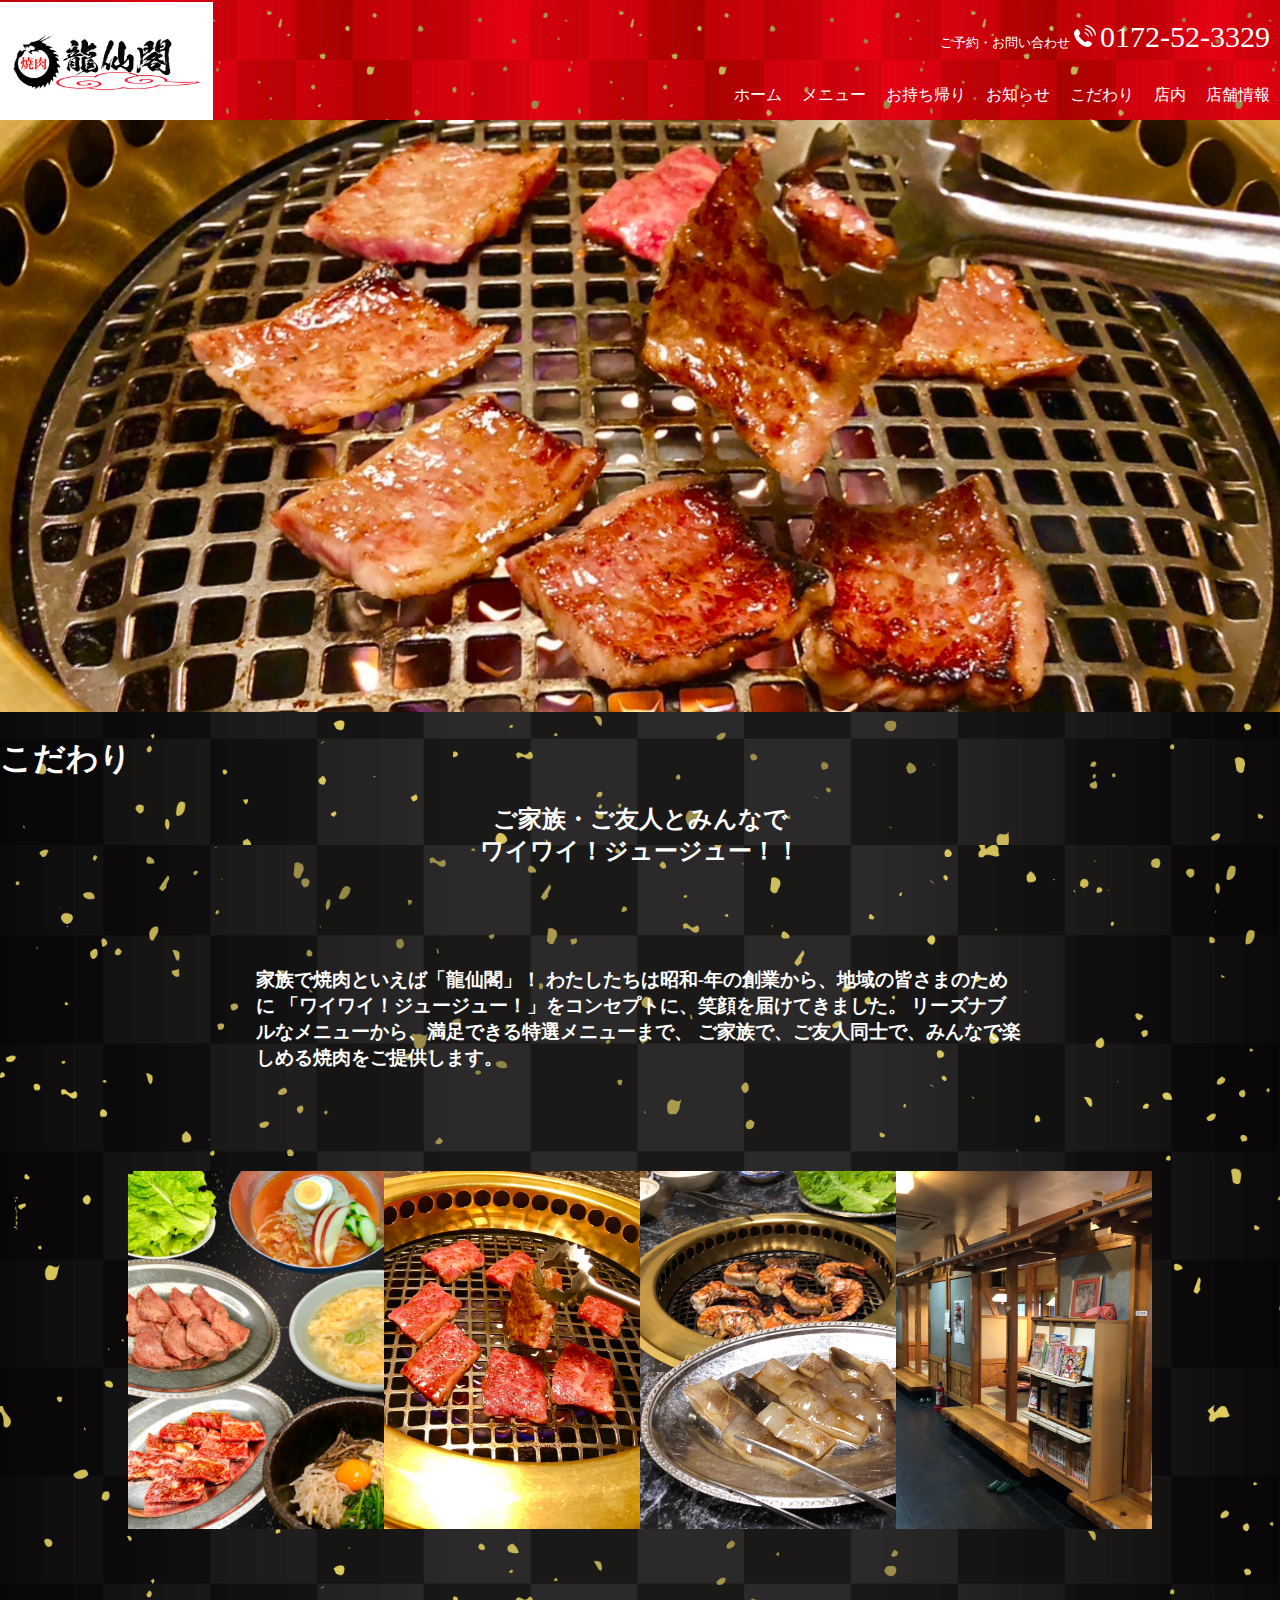
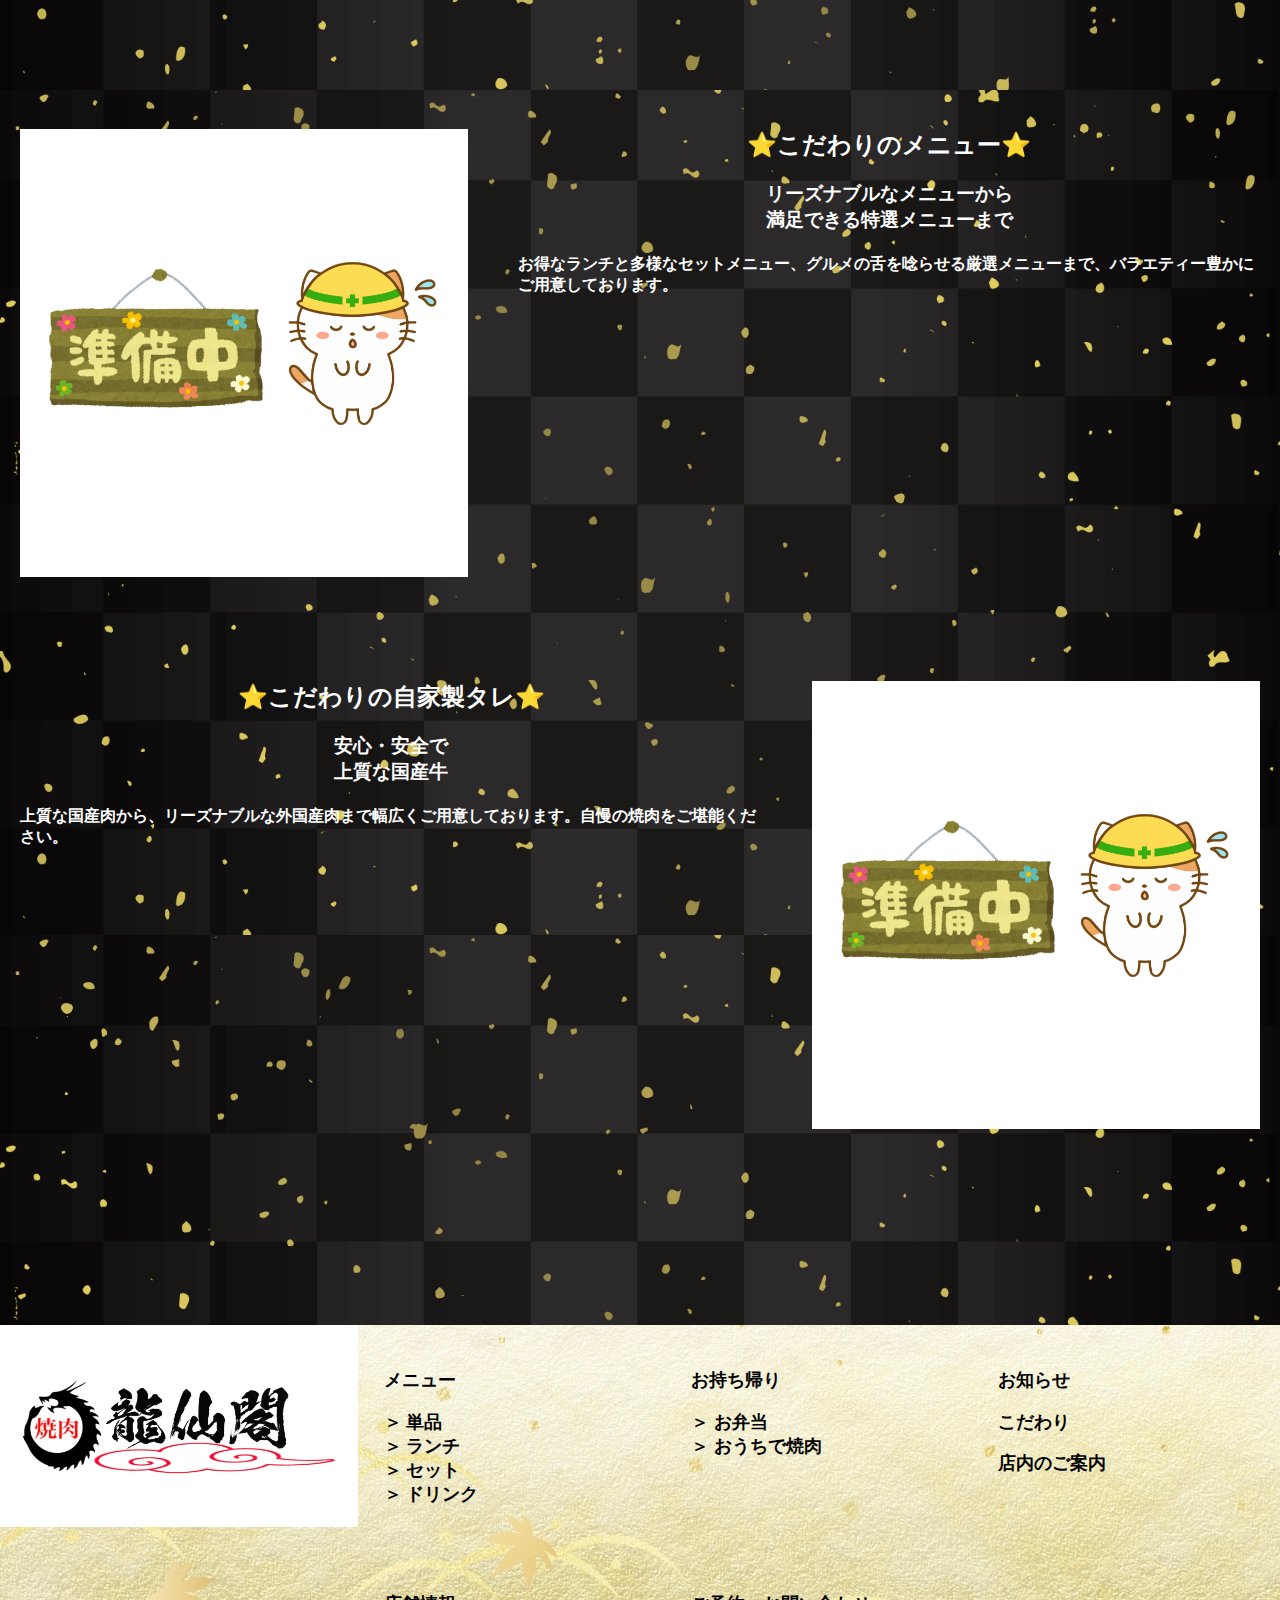
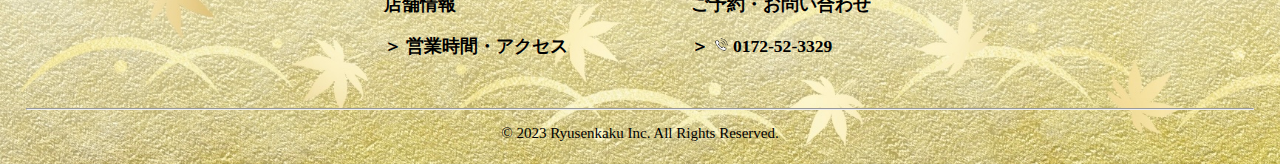
<file: commitment.html>
<!DOCTYPE html>
<html lang="ja">
<head>
    <meta charset="UTF-8">
    <meta http-equiv="X-UA-Compatible" content="IE=edge">
    <link rel="stylesheet" href="./commitment.css">
    <meta name="viewport" content="width=device-width, initial-scale=1.0">
    <title>龍仙閣 こだわり</title>
</head>
<body>
    <div class="wrapper">
        <header class="area_header">
            <div class="box_logo">
                <h1 class="logo"><a href="龍仙閣.html"><img class="logo-img" src="./image/home_img/IMG_logo.jpg" alt="焼肉 龍仙閣"></a></h1>
            </div>
            <nav class="area_gnav">
                <ul class="tel">
                    <small>ご予約・お問い合わせ</small>
                    <span><img loading="lazy" src="./image/home_img/IMG_phone-icon.png" alt="tel" width="22" height="22"></span>
                    <span class="tel-number">0172-52-3329</span>
                </ul>
                <ul class="gnavi">
                    <li class="gnavi_li_home">
                        <a href="龍仙閣.html" class="gnavi_home">ホーム</a>
                    </li>
                    <li class="gnavi_li_menu">
                        <a href="menu.html" class="gnavi_content wide">メニュー</a>
                    </li>
                    <li class="gnavi_li_takeout">
                        <a href="takeout.html" class="gnavi_content wide">お持ち帰り</a>
                    </li>
                    <li class="gnavi_li_news">
                        <a href="news.html" class="gnavi_content">お知らせ</a>
                    </li>    
                    <li class="gnavi_li_commitment">
                        <a href="commitment.html" class="gnavi_content">こだわり</a>
                    </li>
                    <li class="gnavi_li_insideofshop">
                        <a href="inside.html" class="gnavi_content">店内</a>
                    </li>
                    <li class="gnavi_li_shopinfo">
                        <a href="shopinfo.html" class="gnavi_content">店舗情報</a>
                    </li>
                </ul>
            </nav>
        </header>
        <header>
            <div class="hamburger-menu">
                <input type="checkbox" id="menu-btn-check">
                <label for="menu-btn-check" class="menu-btn"><span></span></label>
                <!--ここからメニュー-->
                <div class="menu-content">
                    <ul>
                        <li>
                            <a href="龍仙閣.html">ホーム</a>
                        </li>
                        <li>
                            <a href="menu.html">メニュー</a>
                        </li>
                        <li>
                            <a href="takeout.html">お持ち帰り</a>
                        </li>
                        <li>
                            <a href="news.html">お知らせ</a>
                        </li>
                        <li>
                            <a href="commitment.html">こだわり</a>
                        </li>
                        <li>
                            <a href="inside.html">店内</a>
                        </li>
                        <li>
                            <a href="shopinfo.html">店舗情報</a>
                        </li>
                    </ul>
                </div>
                <!--ここまでメニュー-->
            </div>
        </header>
        <!-- 壁紙サイズ -->
        <div class="top_img">
            <img src="./image/commitment_img/IMG_header_commitment.jpg" alt="img-commitment-top" width="100%" height="auto">
            <h1>こだわり</h1>
        </div>
        
    </div>
    
    <div class="commitment-above">
        <div class="head-above">
            <h2 class="head-2">ご家族・ご友人とみんなで<br>ワイワイ！ジュージュー！！</h2>
            <h3 class="head-3">家族で焼肉といえば「龍仙閣」！
                わたしたちは昭和-年の創業から、地域の皆さまのために
                「ワイワイ！ジュージュー！」をコンセプトに、笑顔を届けてきました。
                リーズナブルなメニューから、満足できる特選メニューまで、
                ご家族で、ご友人同士で、みんなで楽しめる焼肉をご提供します。
            </h3>
        
        </div>
        <!-- 5:7 -->
        <div class="img-above">
            <img class="img-1" src="./image/commitment_img/IMG_above1.jpg">
            <img class="img-1" src="./image/commitment_img/IMG_above2.jpg">
            <img class="img-1" src="./image/commitment_img/IMG_above3.jpg">
            <img class="img-1" src="./image/commitment_img/IMG_above4.jpg">
            
        </div>
    </div>
    
    <div class="commitment-under">
        <div class="commitment-memu">
            <div class="commitment-memu-img">
                <img class="img-2" src="./image/home_img/IMG_preparation.jpg">
            </div>
            <div class="commitment-memu-tile">
                <h2 class="menu-2">⭐️こだわりのメニュー⭐️</h2>
                <h3 class="menu-3">リーズナブルなメニューから<br>満足できる特選メニューまで
                </h3>
                <h4 class="menu-4">お得なランチと多様なセットメニュー、グルメの舌を唸らせる厳選メニューまで、バラエティー豊かにご用意しております。</h4>
            
            </div>
            
        </div>
        <div class="commitment-niku">
            <div class="commitment-niku-tile">
                <h2 class="niku-2">⭐️こだわりの自家製タレ⭐️</h2>
                <h3 class="niku-3">安心・安全で<br>上質な国産牛
                </h3>
                <h4 class="niku-4">上質な国産肉から、リーズナブルな外国産肉まで幅広くご用意しております。自慢の焼肉をご堪能ください。</h4>
            </div>
            <div class="commitment-niku-img">
                <img class="img-2" src="./image/home_img/IMG_preparation.jpg">
            </div>
        </div>

    </div>

    <footer class="footer">
        <div class="footer-above">
            <div class="footer-logo">
                <a href="龍仙閣.html">
                    <img src="./image/home_img/IMG_logo.jpg" class="footer-logo-img">
                </a>
            </div>
            <div class="footer-list">
                <div class="footer-tile">
                    <h3 class="footer-navi-heading"><a href="menu.html">メニュー</a></p>
                    <ul class="footer-navi">
                        <li><a href="menu.html#牛焼肉">＞ 単品</a></li>
                        <li><a href="menu.html#ランチメニュー">＞ ランチ</a></li>
                        <li><a href="menu.html#セットメニュー">＞ セット</a></li>
                        <li><a href="menu.html#ソフトドリンク">＞ ドリンク</a></li>
                    </ul>   
                </div>
                <div class="footer-tile">
                    <h3 class="footer-navi-heading"><a href="takeout.html">お持ち帰り</a></p>
                    <ul class="footer-navi">
                        <li><a href="takeout.html#お弁当">＞ お弁当</a></li>
                        <li><a href="takeout.html#おうちで焼肉">＞ おうちで焼肉</a></li>
                    </ul>   
                </div>
                <div class="footer-tile">
                    <h3 class="footer-navi-heading"><a href="news.html">お知らせ</a></p>
                    <h3 class="footer-navi-heading"><a href="commitment.html">こだわり</a></p>
                    <h3 class="footer-navi-heading"><a href="inside.html">店内のご案内</a></p>
                </div>
                <div class="footer-tile">
                    <h3 class="footer-navi-heading"><a href="shopinfo.html">店舗情報</a></p>
                    <ul class="footer-navi">
                        <li><a href="龍仙閣.html#営業時間・アクセス">＞ 営業時間・アクセス</a></li>
                    </ul>   
                </div>
                <div class="footer-tile">
                    <h3 class="footer-navi-heading"><a href="#">ご予約・お問い合わせ</a></p>
                    <ul class="footer-navi">
                        <li><a href="#">＞ <img src="./image/home_img/IMG_phone-icon2.png" width="15px"> 0172-52-3329</a></li>
                    </ul>   
                </div>
            </div>
        </div>
        <div class="footer-under">
            <div class="copyright-area">
                <hr /><p class="copyright">© 2023 <a href="龍仙閣.html">Ryusenkaku Inc.</a> All Rights Reserved.
            </div>
        </div>
        
       
    </footer>
</body>
</html>
</file>
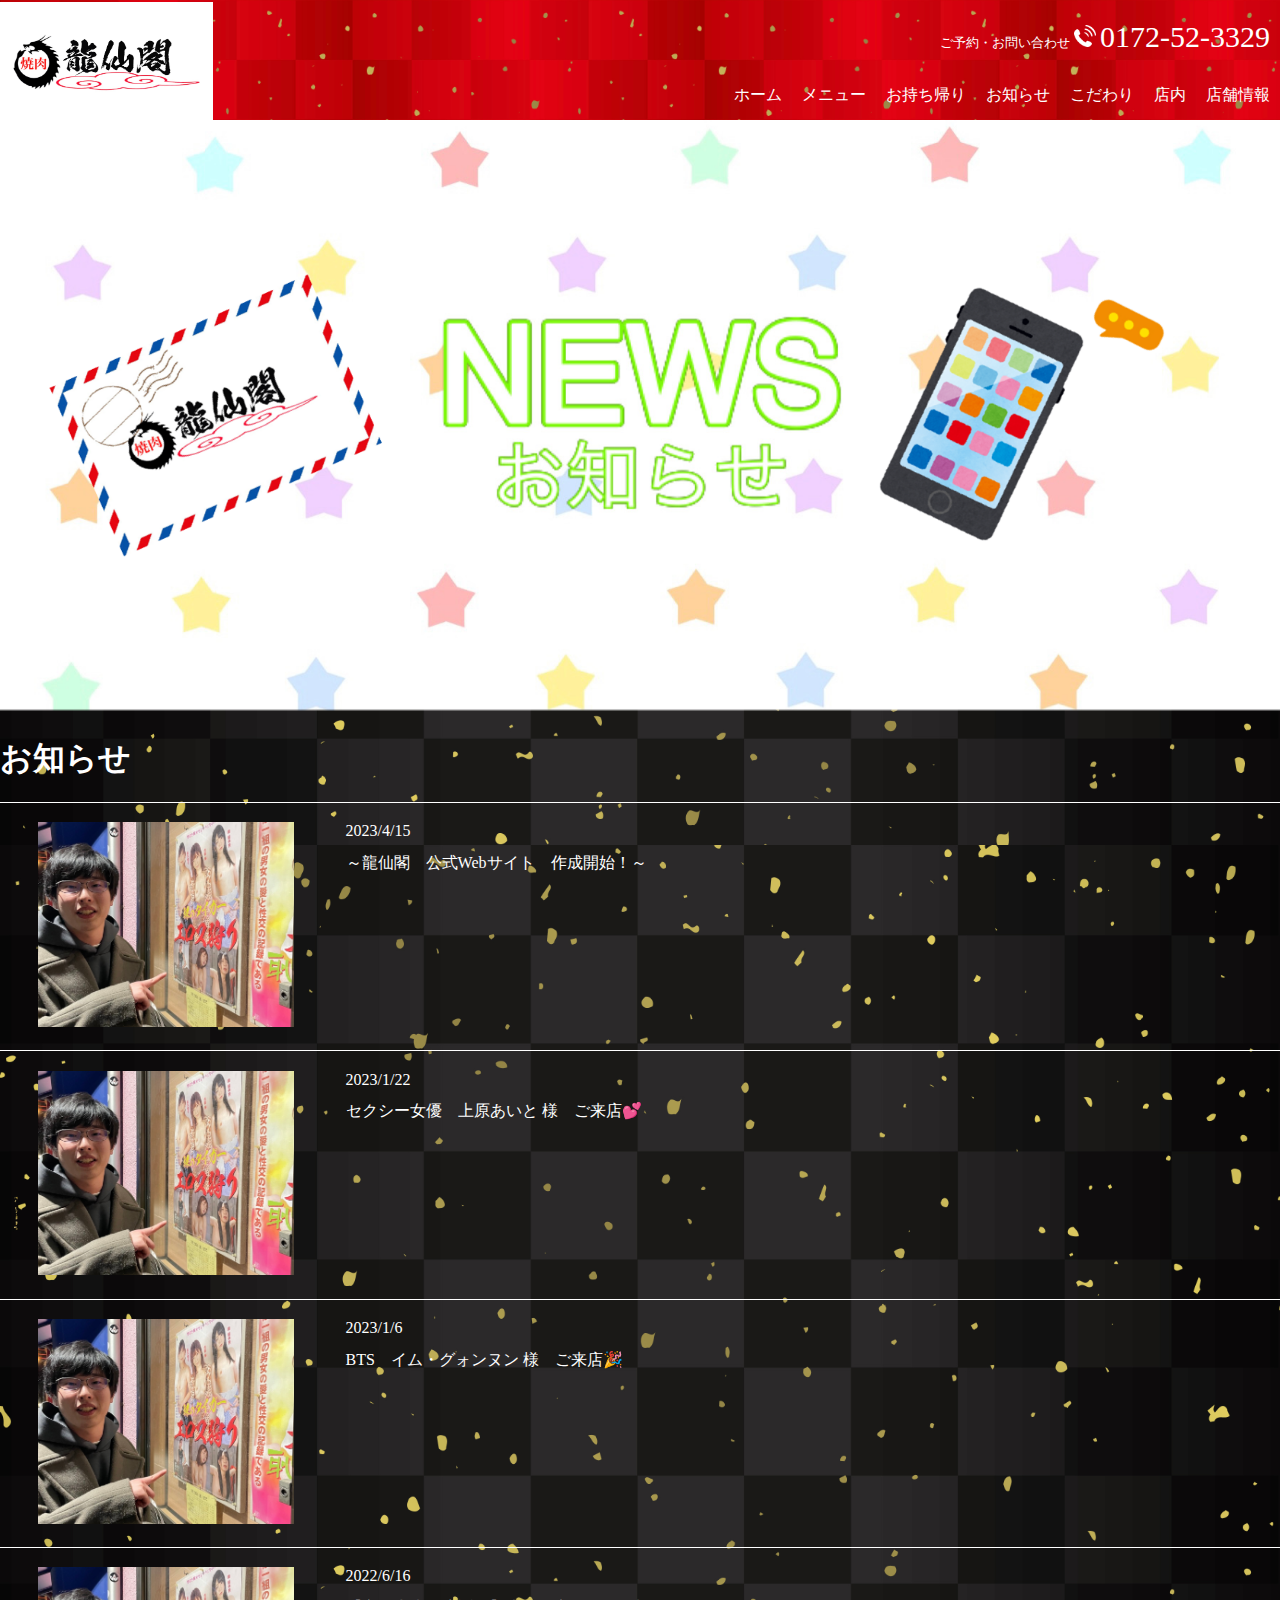
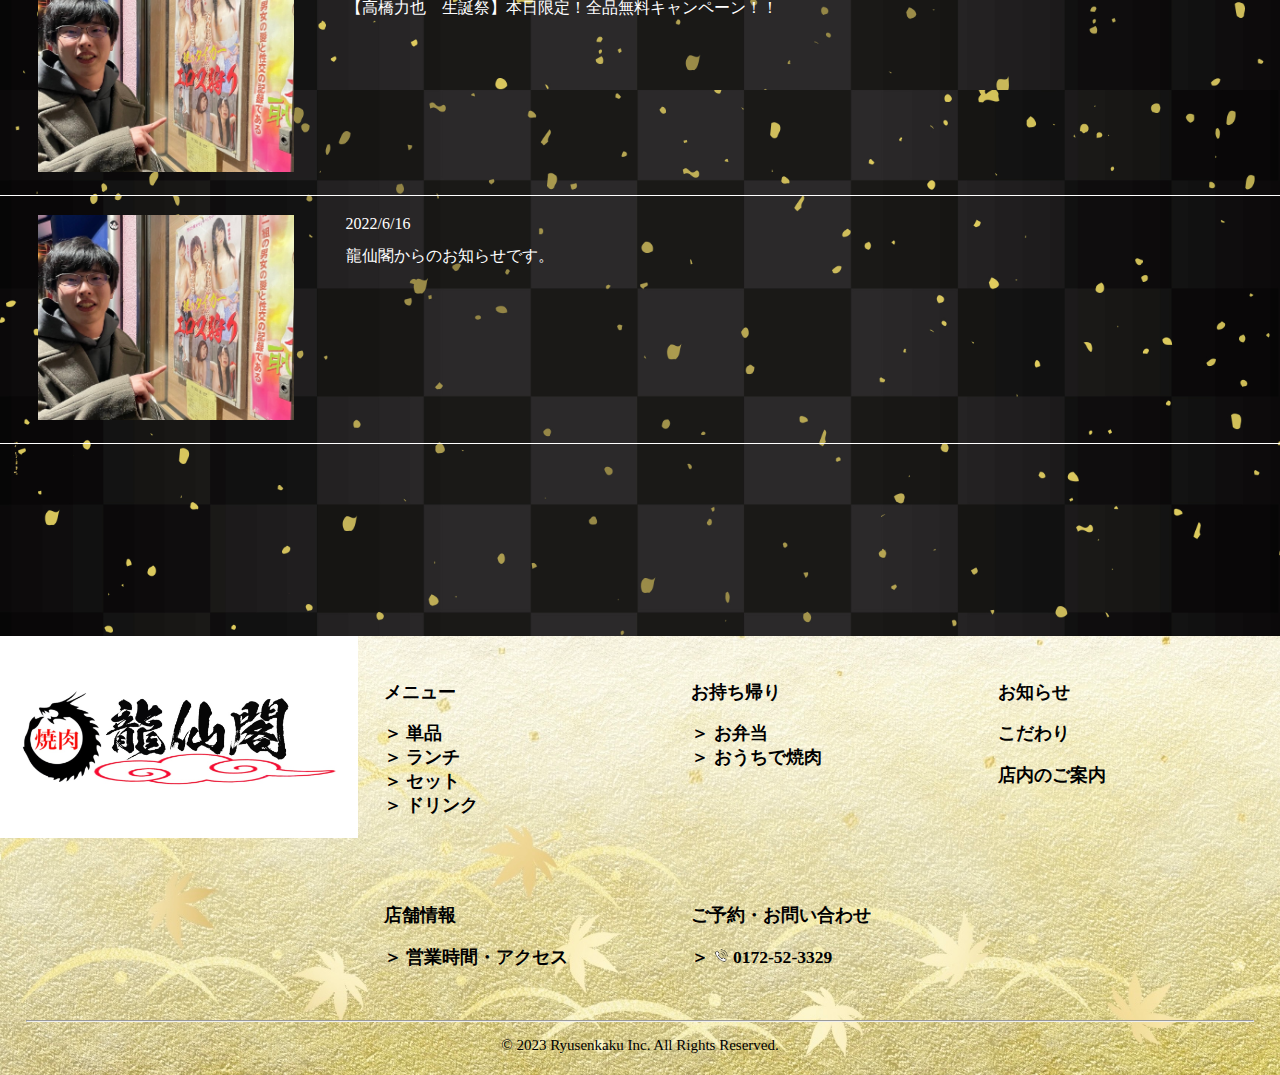
<file: news.html>
<!DOCTYPE html>
<html lang="ja">

<head>
    <meta charset="UTF-8">
    <meta http-equiv="X-UA-Compatible" content="IE=edge">
    <link rel="stylesheet" href="./news.css">
    <meta name="viewport" content="width=device-width, initial-scale=1.0">
    <title>龍仙閣 お知らせ</title>
</head>

<body>
    <div class="wrapper">
        <header class="area_header">
            <div class="box_logo">
                <h1 class="logo"><a href="龍仙閣.html"><img class="logo-img" src="./image/home_img/IMG_logo.jpg"
                            alt="焼肉 龍仙閣"></a></h1>
            </div>
            <nav class="area_gnav">
                <ul class="tel">
                    <small>ご予約・お問い合わせ</small>
                    <span><img loading="lazy" src="./image/home_img/IMG_phone-icon.png" alt="tel" width="22" height="22"></span>
                    <span class="tel-number">0172-52-3329</span>
                </ul>
                <ul class="gnavi">
                    <li class="gnavi_li_home">
                        <a href="龍仙閣.html" class="gnavi_home">ホーム</a>
                    </li>
                    <li class="gnavi_li_menu">
                        <a href="menu.html" class="gnavi_content wide">メニュー</a>
                    </li>
                    <li class="gnavi_li_takeout">
                        <a href="takeout.html" class="gnavi_content wide">お持ち帰り</a>
                    </li>
                    <li class="gnavi_li_news">
                        <a href="news.html" class="gnavi_content">お知らせ</a>
                    </li>
                    <li class="gnavi_li_commitment">
                        <a href="commitment.html" class="gnavi_content">こだわり</a>
                    </li>
                    <li class="gnavi_li_insideofshop">
                        <a href="inside.html" class="gnavi_content">店内</a>
                    </li>
                    <li class="gnavi_li_shopinfo">
                        <a href="shopinfo.html" class="gnavi_content">店舗情報</a>
                    </li>
                </ul>
            </nav>
        </header>
        <header>
            <div class="hamburger-menu">
                <input type="checkbox" id="menu-btn-check">
                <label for="menu-btn-check" class="menu-btn"><span></span></label>
                <!--ここからメニュー-->
                <div class="menu-content">
                    <ul class="menu-content-list">
                        <li>
                            <a href="龍仙閣.html">ホーム</a>
                        </li>
                        <li>
                            <a href="menu.html">メニュー</a>
                        </li>
                        <li>
                            <a href="takeout.html">お持ち帰り</a>
                        </li>
                        <li>
                            <a href="news.html">お知らせ</a>
                        </li>
                        <li>
                            <a href="commitment.html">こだわり</a>
                        </li>
                        <li>
                            <a href="inside.html">店内</a>
                        </li>
                        <li>
                            <a href="shopinfo.html">店舗情報</a>
                        </li>
                    </ul>
                </div>
                <!--ここまでメニュー-->
            </div>
        </header>
        <!-- 壁紙サイズ -->
        <div class="top_img">
            <img src="./image/news_img/IMG_header_news.png" width="100%" height="auto">
        </div>

    </div>
    <section class="news">
        <h1>お知らせ</h1>
        <ul class="news-list">
            <li>
                <a href="./image/news_img/imusamano_H.pdf" class="item">
                    <div>
                        <!-- 5:4 -->
                        <img class="box_img" src="./image/IMG_8516_5×4.jpg">
                    </div>
                    <div class="txt">
                        <div class="date">2023/4/15</div>
                        <div class="title">～龍仙閣　公式Webサイト　作成開始！～</div>
                    </div>
                </a>
            </li>
            <li>
                <a href="./image/news_img/imusamano_H.pdf" class="item">
                    <div>
                        <img class="box_img" src="./image/IMG_8516_5×4.jpg">
                    </div>
                    <div class="txt">
                        <div class="date">2023/1/22</div>
                        <div class="title">セクシー女優　上原あいと 様　ご来店💕</div>
                    </div>
                </a>
            </li>
            <li>
                <a href="./image/news_img/imusamano_H.pdf" class="item">
                    <div>
                        <img class="box_img" src="./image/IMG_8516_5×4.jpg">
                    </div>
                    <div class="txt">
                        <div class="date">2023/1/6</div>
                        <div class="title">BTS　イム・グォンヌン 様　ご来店🎉</div>
                    </div>
                </a>
            </li>
            <li>
                <a href="./image/news_img/imusamano_H.pdf" class="item">
                    <div>
                        <img class="box_img" src="./image/IMG_8516_5×4.jpg">
                    </div>
                    <div class="txt">
                        <div class="date">2022/6/16</div>
                        <div class="title">【高橋力也　生誕祭】本日限定！全品無料キャンペーン！！</div>
                    </div>
                </a>
            </li>
            <li>
                <a href="./image/news_img/imusamano_H.pdf" class="item">
                    <div>
                        <img class="box_img" src="./image/IMG_8516_5×4.jpg">
                    </div>
                    <div class="txt">
                        <div class="date">2022/6/16</div>
                        <div class="title">龍仙閣からのお知らせです。</div>
                    </div>
                </a>
            </li>

        </ul>


    </section>

    <footer class="footer">
        <div class="footer-above">
            <div class="footer-logo">
                <a href="龍仙閣.html">
                    <img src="./image/home_img/IMG_logo.jpg" class="footer-logo-img">
                </a>
            </div>
            <div class="footer-list">
                <div class="footer-tile">
                    <h3 class="footer-navi-heading"><a href="menu.html">メニュー</a></p>
                        <ul class="footer-navi">
                            <li><a href="menu.html#牛焼肉">＞ 単品</a></li>
                            <li><a href="menu.html#ランチメニュー">＞ ランチ</a></li>
                            <li><a href="menu.html#セットメニュー">＞ セット</a></li>
                            <li><a href="menu.html#ソフトドリンク">＞ ドリンク</a></li>
                        </ul>
                </div>
                <div class="footer-tile">
                    <h3 class="footer-navi-heading"><a href="takeout.html">お持ち帰り</a></p>
                        <ul class="footer-navi">
                            <li><a href="takeout.html#お弁当">＞ お弁当</a></li>
                            <li><a href="takeout.html#おうちで焼肉">＞ おうちで焼肉</a></li>
                        </ul>
                </div>
                <div class="footer-tile">
                    <h3 class="footer-navi-heading"><a href="news.html">お知らせ</a></p>
                        <h3 class="footer-navi-heading"><a href="commitment.html">こだわり</a></p>
                            <h3 class="footer-navi-heading"><a href="inside.html">店内のご案内</a></p>
                </div>
                <div class="footer-tile">
                    <h3 class="footer-navi-heading"><a href="shopinfo.html">店舗情報</a></p>
                        <ul class="footer-navi">
                            <li><a href="龍仙閣.html#営業時間・アクセス">＞ 営業時間・アクセス</a></li>
                        </ul>
                </div>
                <div class="footer-tile">
                    <h3 class="footer-navi-heading"><a href="#">ご予約・お問い合わせ</a></p>
                        <ul class="footer-navi">
                            <li><a href="#">＞ <img src="./image/home_img/IMG_phone-icon2.png" width="15px"> 0172-52-3329</a></li>
                        </ul>
                </div>
            </div>
        </div>
        <div class="footer-under">
            <div class="copyright-area">
                <hr />
                <p class="copyright">© 2023 <a href="龍仙閣.html">Ryusenkaku Inc.</a> All Rights Reserved.
            </div>
        </div>


    </footer>
</body>

</html>
</file>
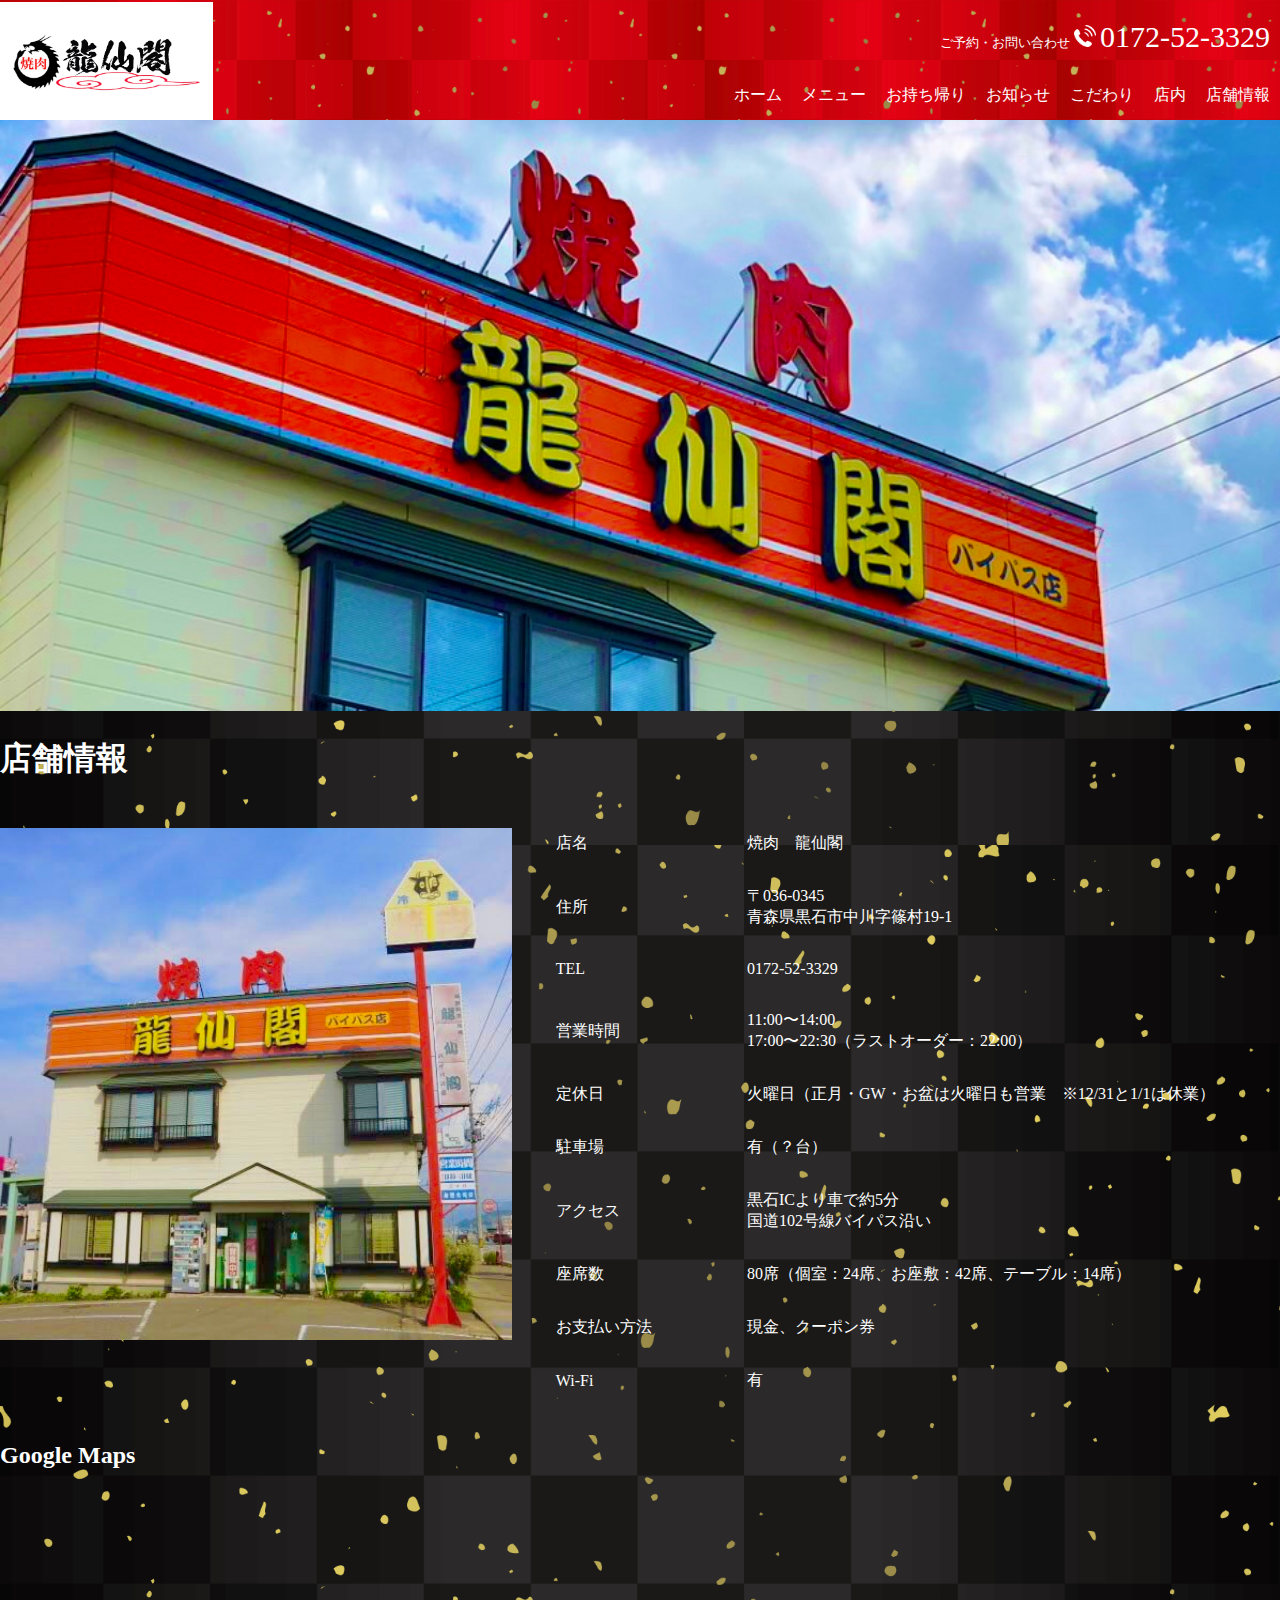
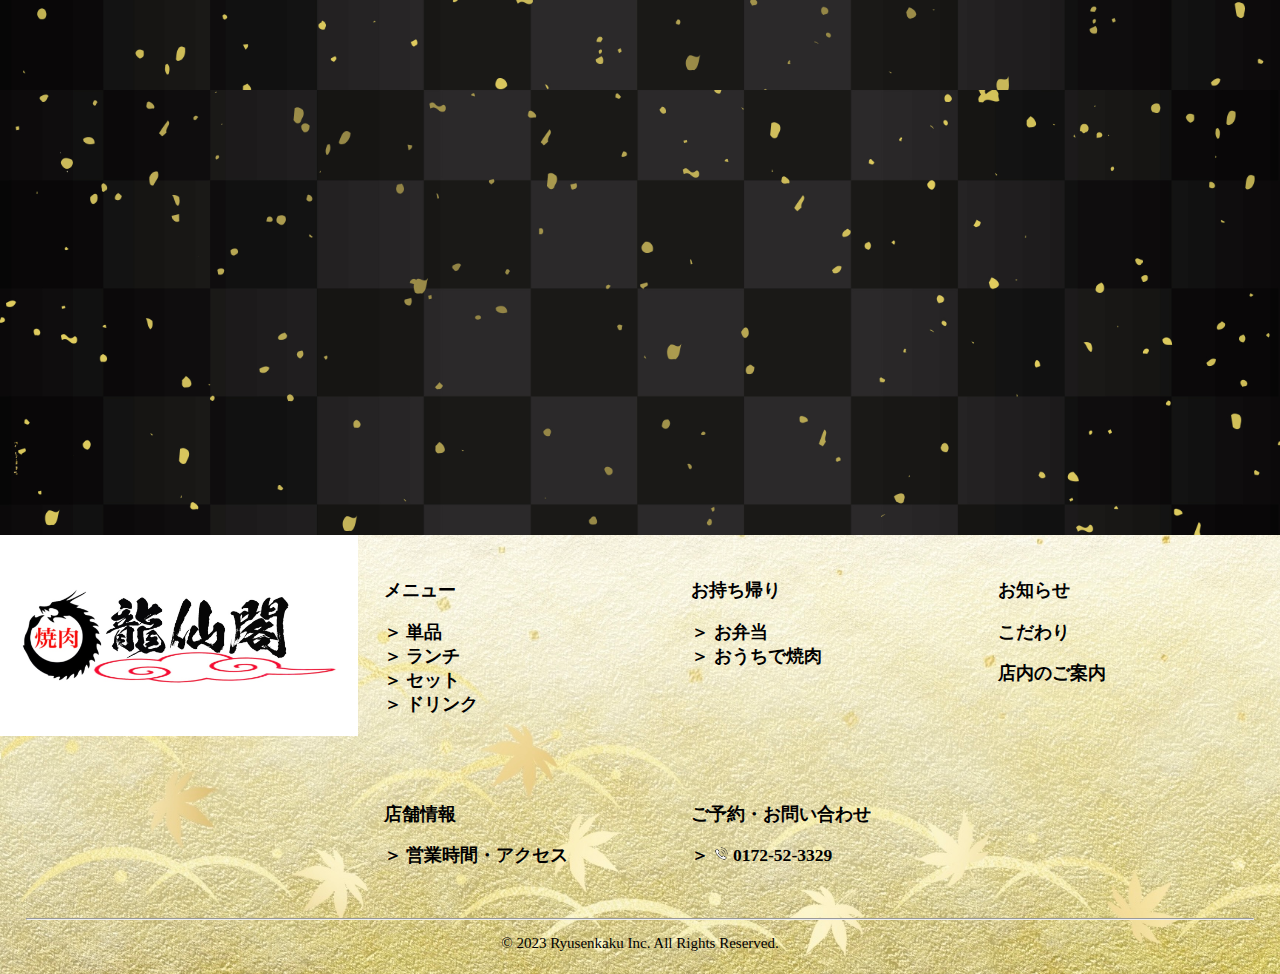
<file: shopinfo.html>
<!DOCTYPE html>
<html lang="ja">
<head>
    <meta charset="UTF-8">
    <meta http-equiv="X-UA-Compatible" content="IE=edge">
    <link rel="stylesheet" href="./shopinfo.css">
    <meta name="viewport" content="width=device-width, initial-scale=1.0">
    <title>龍仙閣 店舗情報</title>
</head>
<body>
    <div class="wrapper">
        <header class="area_header">
            <div class="box_logo">
                <h1 class="logo"><a href="龍仙閣.html"><img class="logo-img" src="./image/home_img/IMG_logo.jpg" alt="焼肉 龍仙閣"></a></h1>
            </div>
            <nav class="area_gnav">
                <ul class="tel">
                    <small>ご予約・お問い合わせ</small>
                    <span><img loading="lazy" src="./image/home_img/IMG_phone-icon.png" alt="tel" width="22" height="22"></span>
                    <span class="tel-number">0172-52-3329</span>
                </ul>
                <ul class="gnavi">
                    <li class="gnavi_li_home">
                        <a href="龍仙閣.html" class="gnavi_home">ホーム</a>
                    </li>
                    <li class="gnavi_li_menu">
                        <a href="menu.html" class="gnavi_content wide">メニュー</a>
                    </li>
                    <li class="gnavi_li_takeout">
                        <a href="takeout.html" class="gnavi_content wide">お持ち帰り</a>
                    </li>
                    <li class="gnavi_li_news">
                        <a href="news.html" class="gnavi_content">お知らせ</a>
                    </li>    
                    <li class="gnavi_li_commitment">
                        <a href="commitment.html" class="gnavi_content">こだわり</a>
                    </li>
                    <li class="gnavi_li_insideofshop">
                        <a href="inside.html" class="gnavi_content">店内</a>
                    </li>
                    <li class="gnavi_li_shopinfo">
                        <a href="shopinfo.html" class="gnavi_content">店舗情報</a>
                    </li>
                </ul>
            </nav>
        </header>
        <header>
            <div class="hamburger-menu">
                <input type="checkbox" id="menu-btn-check">
                <label for="menu-btn-check" class="menu-btn"><span></span></label>
                <!--ここからメニュー-->
                <div class="menu-content">
                    <ul>
                        <li>
                            <a href="龍仙閣.html">ホーム</a>
                        </li>
                        <li>
                            <a href="menu.html">メニュー</a>
                        </li>
                        <li>
                            <a href="takeout.html">お持ち帰り</a>
                        </li>
                        <li>
                            <a href="news.html">お知らせ</a>
                        </li>
                        <li>
                            <a href="commitment.html">こだわり</a>
                        </li>
                        <li>
                            <a href="inside.html">店内</a>
                        </li>
                        <li>
                            <a href="shopinfo.html">店舗情報</a>
                        </li>
                    </ul>
                </div>
                <!--ここまでメニュー-->
            </div>
        </header>
        <!-- 壁紙サイズ -->
        <div class="top_img">
            <img src="./image/shopinfo_img/IMG_header_shopinfo.jpg" width="100%" height="auto">
        </div>
        
    </div>

    <h1>店舗情報</h1>
    <div class="shopinfo">
        <div class="shop-img">
            <img src="./image/shopinfo_img/IMG_front_shopinfo.jpg" class="img-shopinfo-1">
        </div>
        <table class="shop-text" cellspacing="30">
            <tr>
                <td class="shop-item">店名</td>
                <td>焼肉　龍仙閣</td>
            </tr>
            <tr>
                <td class="shop-item">住所</td>
                <td>〒036-0345<br>青森県黒石市中川字篠村19-1</td>
            </tr>
            <tr>
                <td class="shop-item">TEL</td>
                <td>0172-52-3329</td>
            </tr>
            <tr>
                <td class="shop-item">営業時間</td>
                <td>11:00〜14:00 <br>17:00〜22:30（ラストオーダー：22:00）</td>
            </tr>
            <tr>
                <td class="shop-item">定休日</td>
                <td>火曜日（正月・GW・お盆は火曜日も営業　※12/31と1/1は休業）</td>
            </tr>
            <tr>
                <td class="shop-item">駐車場</td>
                <td>有（？台）</td>
            </tr>
            <tr>
                <td class="shop-item">アクセス</td>
                <td>黒石ICより車で約5分<br>国道102号線バイパス沿い</td>
            </tr>
            <tr>
                <td class="shop-item">座席数</td>
                <td>80席（個室：24席、お座敷：42席、テーブル：14席）</td>
            </tr>
            <tr>
                <td class="shop-item">お支払い方法</td>
                <td>現金、クーポン券</td>
            </tr>
            <tr>
                <td class="shop-item">Wi-Fi</td>
                <td>有</td>
            </tr>
        </table>
    </div>

    <h2>Google Maps</h2>
    <div class="map">
        <iframe src="https://www.google.com/maps/embed?pb=!1m18!1m12!1m3!1d3027.8657928758234!2d140.59238009714844!3d40.63284159999999!2m3!1f0!2f0!3f0!3m2!1i1024!2i768!4f13.1!3m3!1m2!1s0x5f9b042644327a3f%3A0xd1f1fa1dcdc39584!2z6b6N5LuZ6ZajIOODkOOCpOODkeOCueW6lw!5e0!3m2!1sja!2sjp!4v1682248714203!5m2!1sja!2sjp" width="600" height="450" style="border:0;" allowfullscreen="" loading="lazy" referrerpolicy="no-referrer-when-downgrade"></iframe>
    </div>

    <footer class="footer">
        <div class="footer-above">
            <div class="footer-logo">
                <a href="龍仙閣.html">
                    <img src="./image/home_img/IMG_logo.jpg" class="footer-logo-img">
                </a>
            </div>
            <div class="footer-list">
                <div class="footer-tile">
                    <h3 class="footer-navi-heading"><a href="menu.html">メニュー</a></p>
                    <ul class="footer-navi">
                        <li><a href="menu.html#牛焼肉">＞ 単品</a></li>
                        <li><a href="menu.html#ランチメニュー">＞ ランチ</a></li>
                        <li><a href="menu.html#セットメニュー">＞ セット</a></li>
                        <li><a href="menu.html#ソフトドリンク">＞ ドリンク</a></li>
                    </ul>   
                </div>
                <div class="footer-tile">
                    <h3 class="footer-navi-heading"><a href="takeout.html">お持ち帰り</a></p>
                    <ul class="footer-navi">
                        <li><a href="takeout.html#お弁当">＞ お弁当</a></li>
                        <li><a href="takeout.html#おうちで焼肉">＞ おうちで焼肉</a></li>
                    </ul>   
                </div>
                <div class="footer-tile">
                    <h3 class="footer-navi-heading"><a href="news.html">お知らせ</a></p>
                    <h3 class="footer-navi-heading"><a href="commitment.html">こだわり</a></p>
                    <h3 class="footer-navi-heading"><a href="inside.html">店内のご案内</a></p>
                </div>
                <div class="footer-tile">
                    <h3 class="footer-navi-heading"><a href="shopinfo.html">店舗情報</a></p>
                    <ul class="footer-navi">
                        <li><a href="龍仙閣.html#営業時間・アクセス">＞ 営業時間・アクセス</a></li>
                    </ul>   
                </div>
                <div class="footer-tile">
                    <h3 class="footer-navi-heading"><a href="#">ご予約・お問い合わせ</a></p>
                    <ul class="footer-navi">
                        <li><a href="#">＞ <img src="./image/home_img/IMG_phone-icon2.png" width="15px"> 0172-52-3329</a></li>
                    </ul>   
                </div>
            </div>
        </div>
        <div class="footer-under">
            <div class="copyright-area">
                <hr /><p class="copyright">© 2023 <a href="龍仙閣.html">Ryusenkaku Inc.</a> All Rights Reserved.
            </div>
        </div>
        
       
    </footer>



    
</body>
</html>
</file>
<file: commitment.css>
@charset "utf-8";

body {
  margin: 0;
  padding: 0;
  background-color: rgba(0, 0, 0, 0.850);
  color: white;
  background-image: url(./image/home_img/IMG_background.jpg);
  background-size: contain;
  
}

a {
  color: inherit;
  text-decoration: none;
}

.logo {
  display: flex;
  align-items: center;
  padding-top: 11.5px; 
}

.logo-img {
  width: auto;
  height: 120px;
}

/* メニューバー */
.area_header {
  display: flex;
  background-color: red;
  align-items: center;
  justify-content: space-between;
  color: white;
  height: 120px;
  background-image: url(./image/home_img/IMG_background-head.jpg);
  background-size: contain;
}



.gnavi {
  display: flex;
  list-style: none;
}

@media screen and (max-width: 823px) { 
  .gnavi, .tel {
    display: none;
  }

  .area_header {
    height: 80px;
    background-color: white;
  }

  .logo {
    padding-top: 12px;
  }

  .logo-img {
    height: 80px;
    width: auto;
  }
  

} 

.gnavi li {
  padding: 5px 10px;
}

/*gnavi:hover*/
.gnavi li:hover {
  color: red;
  background-color: white;
  border-radius: 10px;
}


.tel {
  text-align: right;
  padding: 10px;
}

.tel-number {
  font-size: 30px;
}

/* メニューバー収納 */

.menu-btn {
  position: fixed;
  top: 0;
  right: 0;
  display: flex;
  height: 75px;
  width: 75px;
  justify-content: center;
  align-items: center;
  z-index: 90;
  border-bottom: 5px solid #9f000c;
  background-color: red;
}

.menu-btn:hover {
  margin-top: 3px;
  border-bottom: 2px solid #9f000c;
}

.menu-btn span,
.menu-btn span:before,
.menu-btn span:after {
  content: '';
  display: block;
  height: 3px;
  width: 25px;
  border-radius: 3px;
  background-color: #ffffff;
  position: absolute;
}
.menu-btn span:before {
  bottom: 8px;
}
.menu-btn span:after {
  top: 8px;
}

#menu-btn-check:checked ~ .menu-btn span {
  background-color: rgba(255, 255, 255, 0);/*メニューオープン時は真ん中の線を透明にする*/
}
#menu-btn-check:checked ~ .menu-btn span::before {
  bottom: 0;
  transform: rotate(45deg);
}
#menu-btn-check:checked ~ .menu-btn span::after {
  top: 0;
  transform: rotate(-45deg);
}

#menu-btn-check {
  display: none;
}

.menu-content {
  width: 100%;
  height: 100%;
  position: fixed;
  top: 0;
  left: 0;
  z-index: 80;
  background-color: #3584bb;
}

.menu-content ul {
  padding: 70px 10px 0;
}

.menu-content ul li {
  border-bottom: solid 1px #ffffff;
  list-style: none;
}

.menu-content ul li a {
  display: block;
  width: 100%;
  font-size: 15px;
  text-align: center;
  box-sizing: border-box;
  color: white;
  text-decoration: none;
  padding: 18px 30px 20px 0;
  position: relative;
}

.menu-content ul li a:hover {
  color: black;
  background-color: white;
}

.menu-content ul li a::before {
  content: "";
  width: 7px;
  height: 7px;
  border-top: solid 2px #ffffff;
  border-right: solid 2px #ffffff;
  transform: rotate(45deg);
  position: absolute;
  right: 22px;
  top: 25px;
}

.menu-content {
  width: 100%;
  height: 100%;
  position: fixed;
  top: 0;
  left: 100%;/*leftの値を変更してメニューを画面外へ*/
  z-index: 80;
  background-color: black;
  opacity: 0.7;
  transition: all 0.5s;/*アニメーション設定*/
}

#menu-btn-check:checked ~ .menu-content {
  left: 0;/*メニューを画面内へ*/
}




@media screen and (min-width: 824px) { 
  .hamburger-menu {
    display: none;
  }
  
}



/* 上半分 */
.head-2 {
  text-align: center;
  margin-bottom: 100px;
}

.head-3 {
  width: 60vw;
  margin-left: auto;
  margin-right: auto;
  margin-bottom: 100px;
}

.img-1 {
  width: 20vw;
  height: auto;
}

.img-above {
  display: flex;
  width: 80vw;
  margin-left: auto;
  margin-right: auto;
}

/* 下半分 */
.commitment-under {
  margin-top: 200px;
  margin-bottom: 15vw;
}

.commitment-memu, .commitment-niku {
  display: flex;
}

.img-2 {
  width: 35vw;
  height: auto;
}

.commitment-memu-img {
  margin-right: 50px;
  margin-left: 20px;
}

.commitment-memu-tile {
  text-align: center;
  margin-right: 20px;
}

.menu-4 {
  text-align: left;
}

.commitment-memu {
  margin-bottom: 100px;
}

.commitment-niku-img {
  margin-left: 50px;
  margin-right: 20px;
}

.commitment-niku-tile {
  text-align: center;
  margin-left: 20px;
  
}

.menu-2, .niku-2 {
  margin-top: 0;
}

.niku-4 {
  text-align: left;
}

/* フッター */
.footer {
  background-color: white;
  font-size: 15px;
  color: black;
  background-image: url(./image/home_img/IMG_background-footer1.jpg);
  background-size: cover;
}

.footer-logo {
  text-align: center;
}
.footer-logo-img {
  width: 36vw;
  
}

.footer-list {
  display: flex;
  flex-wrap: wrap;
  width: 92vw;
  margin-left: auto;
  margin-right: auto;
  
}

.footer-tile {
  padding: 2vw;
  width: 42vw;
}



.footer-navi {
  padding-left: 0;
}

li {
  list-style: none;
}

@media screen and (min-width: 919px) {
  .footer {
    background-image: url(./image/home_img/IMG_background-footer2.jpg);
    background-size: cover;
  }
  
  .footer-above {
    display: flex;
  }

  .footer-logo-img {
    width: 28vw;
    
  }

  .footer-list {
    width: 72vw;

  }

  .footer-tile {
    padding: 2vw;
    width: 20vw;
  }
}
 
.copyright-area {
  padding-bottom: 0.5vw;
  padding-left: 2vw;
  padding-right: 2vw;

}

.copyright {
  text-align: center;
}
</file>
<file: news.css>
@charset "utf-8";

body {
  margin: 0;
  padding: 0;
  background-color: rgba(0, 0, 0, 0.850);
  color: white;
  background-image: url(./image/home_img/IMG_background.jpg);
  background-size: contain;
}

a {
  color: inherit;
  text-decoration: none;
}

.logo {
  display: flex;
  align-items: center;
  padding-top: 11.5px; 
}

.logo-img {
  width: auto;
  height: 120px;
}

/* メニューバー */
.area_header {
  display: flex;
  background-color: red;
  align-items: center;
  justify-content: space-between;
  color: white;
  height: 120px;
  background-image: url(./image/home_img/IMG_background-head.jpg);
  background-size: contain;
}




.gnavi {
  display: flex;
  list-style: none;
}

@media screen and (max-width: 823px) { 
  .gnavi, .tel {
    display: none;
  }

  .area_header {
    height: 80px;
    background-color: white;
  }

  .logo {
    padding-top: 12px;
  }

  .logo-img {
    height: 80px;
    width: auto;
  }
  

} 

.gnavi li {
  padding: 5px 10px;
}

/*gnavi:hover*/
.gnavi li:hover {
  color: red;
  background-color: white;
  border-radius: 10px;
}


.tel {
  text-align: right;
  padding: 10px;
}

.tel-number {
  font-size: 30px;
}

/* メニューバー収納 */

.menu-btn {
  position: fixed;
  top: 0;
  right: 0;
  display: flex;
  height: 75px;
  width: 75px;
  justify-content: center;
  align-items: center;
  z-index: 90;
  border-bottom: 5px solid #9f000c;
  background-color: red;
}

.menu-btn:hover {
  margin-top: 3px;
  border-bottom: 2px solid #9f000c;
}

.menu-btn span,
.menu-btn span:before,
.menu-btn span:after {
  content: '';
  display: block;
  height: 3px;
  width: 25px;
  border-radius: 3px;
  background-color: #ffffff;
  position: absolute;
}
.menu-btn span:before {
  bottom: 8px;
}
.menu-btn span:after {
  top: 8px;
}

#menu-btn-check:checked ~ .menu-btn span {
  background-color: rgba(255, 255, 255, 0);/*メニューオープン時は真ん中の線を透明にする*/
}
#menu-btn-check:checked ~ .menu-btn span::before {
  bottom: 0;
  transform: rotate(45deg);
}
#menu-btn-check:checked ~ .menu-btn span::after {
  top: 0;
  transform: rotate(-45deg);
}

#menu-btn-check {
  display: none;
}

.menu-content {
  width: 100%;
  height: 100%;
  position: fixed;
  top: 0;
  left: 0;
  z-index: 80;
  background-color: #3584bb;
}

.menu-content ul {
  padding: 70px 10px 0;
}

.menu-content ul li {
  border-bottom: solid 1px #ffffff;
  list-style: none;
}

.menu-content ul li a {
  display: block;
  width: 100%;
  font-size: 15px;
  text-align: center;
  box-sizing: border-box;
  color: white;
  text-decoration: none;
  padding: 18px 30px 20px 0;
  position: relative;
}

.menu-content ul li a:hover {
  color: black;
  background-color: white;
}

.menu-content ul li a::before {
  content: "";
  width: 7px;
  height: 7px;
  border-top: solid 2px #ffffff;
  border-right: solid 2px #ffffff;
  transform: rotate(45deg);
  position: absolute;
  right: 22px;
  top: 25px;
}

.menu-content {
  width: 100%;
  height: 100%;
  position: fixed;
  top: 0;
  left: 100%;/*leftの値を変更してメニューを画面外へ*/
  z-index: 80;
  background-color: black;
  opacity: 0.7;
  transition: all 0.5s;/*アニメーション設定*/
  display: flex;
}

#menu-btn-check:checked ~ .menu-content {
  left: 0;/*メニューを画面内へ*/
}




@media screen and (min-width: 824px) { 
  .hamburger-menu {
    display: none;
  }
  
}

.menu-content-list {
  width: 100%;
}

/* お知らせ */
.news {
  margin-bottom: 15vw;
}

.news-list {
  list-style: none;
  padding-left: 0;
}

.news-list li {
  border-bottom: solid 1px #ffffff;
}

.news-list li:first-child a{
  border-top: solid 1px #ffffff;
}

.news-list li:hover {
  background-color: white;
}

.news-list li:hover .txt {
  color: black;
}

.item {
  display: flex;
  padding: 1.5vw 3vw;
  border-top: #ffffff;
  border-bottom: #ffffff;

}

.box_img {
  width: 20vw;
  height: auto;
}

.txt {
  height: 16vw;
  padding-left: 4vw;
  color: white;
}

.date {
  margin-top: 0%;
}

.title {
  margin-top: 1vw;
}

/* フッター */
.footer {
  background-color: white;
  font-size: 15px;
  color: black;
  background-image: url(./image/home_img/IMG_background-footer1.jpg);
  background-size: cover;
}

.footer-logo {
  text-align: center;
}
.footer-logo-img {
  width: 36vw;
  
}

.footer-list {
  display: flex;
  flex-wrap: wrap;
  width: 92vw;
  margin-left: auto;
  margin-right: auto;
  
}

.footer-tile {
  padding: 2vw;
  width: 42vw;
}



.footer-navi {
  padding-left: 0;
}

li {
  list-style: none;
}

@media screen and (min-width: 919px) {
  .footer {
    background-image: url(./image/home_img/IMG_background-footer2.jpg);
    background-size: cover;
  }
  
  .footer-above {
    display: flex;
  }

  .footer-logo-img {
    width: 28vw;
    
  }

  .footer-list {
    width: 72vw;

  }

  .footer-tile {
    padding: 2vw;
    width: 20vw;
  }
}
 
.copyright-area {
  padding-bottom: 0.5vw;
  padding-left: 2vw;
  padding-right: 2vw;

}

.copyright {
  text-align: center;
}
</file>
<file: shopinfo.css>
@charset "utf-8";

body {
  margin: 0;
  padding: 0;
  background-color: rgba(0, 0, 0, 0.850);
  color: white;
  background-image: url(./image/home_img/IMG_background.jpg);
  background-size: contain;
}

a {
  color: inherit;
  text-decoration: none;
}

.logo {
  display: flex;
  align-items: center;
  padding-top: 11.5px; 
}

.logo-img {
  width: auto;
  height: 120px;
}

/* メニューバー */
.area_header {
  display: flex;
  background-color: red;
  align-items: center;
  justify-content: space-between;
  color: white;
  height: 120px;
  background-image: url(./image/home_img/IMG_background-head.jpg);
  background-size: contain;
}




.gnavi {
  display: flex;
  list-style: none;
}

@media screen and (max-width: 823px) { 
  .gnavi, .tel {
    display: none;
  }

  .area_header {
    height: 80px;
    background-color: white;
  }

  .logo {
    padding-top: 12px;
  }

  .logo-img {
    height: 80px;
    width: auto;
  }
  

} 

.gnavi li {
  padding: 5px 10px;
}

/*gnavi:hover*/
.gnavi li:hover {
  color: red;
  background-color: white;
  border-radius: 10px;
}


.tel {
  text-align: right;
  padding: 10px;
}

.tel-number {
  font-size: 30px;
}

/* メニューバー収納 */

.menu-btn {
  position: fixed;
  top: 0;
  right: 0;
  display: flex;
  height: 75px;
  width: 75px;
  justify-content: center;
  align-items: center;
  z-index: 90;
  border-bottom: 5px solid #9f000c;
  background-color: red;
}

.menu-btn:hover {
  margin-top: 3px;
  border-bottom: 2px solid #9f000c;
}

.menu-btn span,
.menu-btn span:before,
.menu-btn span:after {
  content: '';
  display: block;
  height: 3px;
  width: 25px;
  border-radius: 3px;
  background-color: #ffffff;
  position: absolute;
}
.menu-btn span:before {
  bottom: 8px;
}
.menu-btn span:after {
  top: 8px;
}

#menu-btn-check:checked ~ .menu-btn span {
  background-color: rgba(255, 255, 255, 0);/*メニューオープン時は真ん中の線を透明にする*/
}
#menu-btn-check:checked ~ .menu-btn span::before {
  bottom: 0;
  transform: rotate(45deg);
}
#menu-btn-check:checked ~ .menu-btn span::after {
  top: 0;
  transform: rotate(-45deg);
}

#menu-btn-check {
  display: none;
}

.menu-content {
  width: 100%;
  height: 100%;
  position: fixed;
  top: 0;
  left: 0;
  z-index: 80;
  background-color: #3584bb;
}

.menu-content ul {
  padding: 70px 10px 0;
}

.menu-content ul li {
  border-bottom: solid 1px #ffffff;
  list-style: none;
}

.menu-content ul li a {
  display: block;
  width: 100%;
  font-size: 15px;
  text-align: center;
  box-sizing: border-box;
  color: white;
  text-decoration: none;
  padding: 18px 30px 20px 0;
  position: relative;
}

.menu-content ul li a:hover {
  color: black;
  background-color: white;
}

.menu-content ul li a::before {
  content: "";
  width: 7px;
  height: 7px;
  border-top: solid 2px #ffffff;
  border-right: solid 2px #ffffff;
  transform: rotate(45deg);
  position: absolute;
  right: 22px;
  top: 25px;
}

.menu-content {
  width: 100%;
  height: 100%;
  position: fixed;
  top: 0;
  left: 100%;/*leftの値を変更してメニューを画面外へ*/
  z-index: 80;
  background-color: black;
  opacity: 0.7;
  transition: all 0.5s;/*アニメーション設定*/
}

#menu-btn-check:checked ~ .menu-content {
  left: 0;/*メニューを画面内へ*/
}




@media screen and (min-width: 824px) { 
  .hamburger-menu {
    display: none;
  }
  
}


/* 店舗情報 */
.shop-img {
  text-align: center;
}

.img-shopinfo-1 {
  width: 50vw;
  height: auto;
}

td {
  width: 100vw;
}

.shop-item {
  width: 30vw;
}

@media screen and (min-width: 824px) { 
  .shopinfo {
    display: flex;
  }
  
  .shop-img {
    padding-right: 1vw;
    padding-top: 2vw;
  }
  
  .img-shopinfo-1 {
    width: 40vw;
    height: auto;
    
  }
  
  .shop-text {
    width: 60vw;
  }
  
}

.map {
  margin-bottom: 15vw;
}

iframe {
    width: 100vw;
}

/* フッター */
.footer {
  background-color: white;
  font-size: 15px;
  color: black;
  background-image: url(./image/home_img/IMG_background-footer1.jpg);
  background-size: cover;
}

.footer-logo {
  text-align: center;
}
.footer-logo-img {
  width: 36vw;
  
}

.footer-list {
  display: flex;
  flex-wrap: wrap;
  width: 92vw;
  margin-left: auto;
  margin-right: auto;
  
}

.footer-tile {
  padding: 2vw;
  width: 42vw;
}



.footer-navi {
  padding-left: 0;
}

li {
  list-style: none;
}

@media screen and (min-width: 919px) {
  .footer {
    background-image: url(./image/home_img/IMG_background-footer2.jpg);
    background-size: cover;
  }
  
  .footer-above {
    display: flex;
  }

  .footer-logo-img {
    width: 28vw;
    
  }

  .footer-list {
    width: 72vw;

  }

  .footer-tile {
    padding: 2vw;
    width: 20vw;
  }
}
 
.copyright-area {
  padding-bottom: 0.5vw;
  padding-left: 2vw;
  padding-right: 2vw;

}

.copyright {
  text-align: center;
}
</file>
